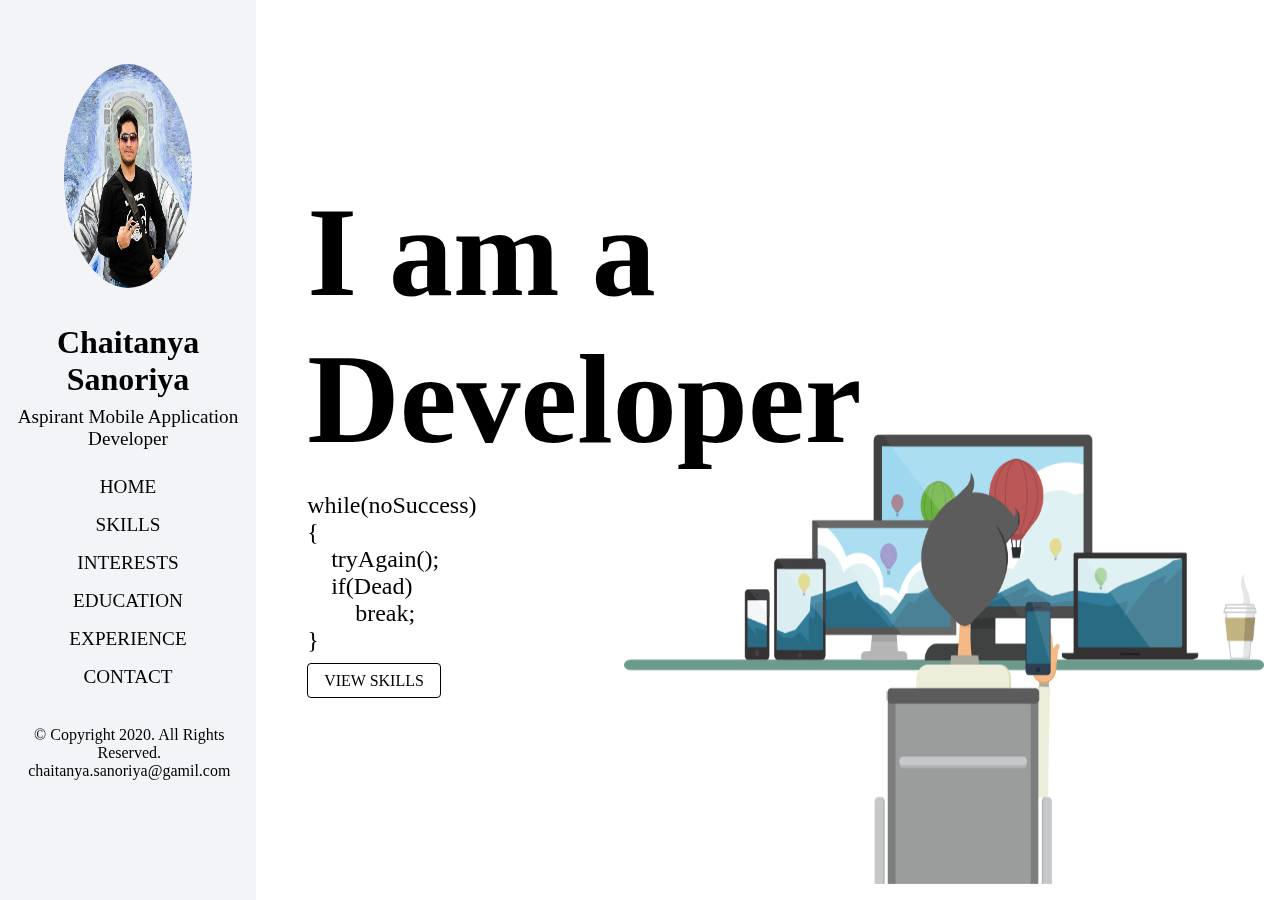
<file: index.html>
<!DOCTYPE html>
<!--[if lt IE 7]>      <html class="no-js lt-ie9 lt-ie8 lt-ie7"> <![endif]-->
<!--[if IE 7]>         <html class="no-js lt-ie9 lt-ie8"> <![endif]-->
<!--[if IE 8]>         <html class="no-js lt-ie9"> <![endif]-->
<!--[if gt IE 8]><!--> <html class="no-js"> <!--<![endif]-->
    <head>
        <meta charset="utf-8">
        <meta http-equiv="X-UA-Compatible" content="IE=edge">
        <title>
            Homepage
        </title>
        <meta name="description" content="">
        <meta name="viewport" content="width=device-width, initial-scale=1">
        <link rel="stylesheet" href="css/styles.css">
    </head>
    <body>
        <!--[if lt IE 7]>
            <p class="browsehappy">You are using an <strong>outdated</strong> browser. Please <a href="#">upgrade your browser</a> to improve your experience.</p>
        <![endif]-->
        <div id="outer_container">
            <div id="container">
                <header>
                    <img class="circular_image" src="images/circular_image.jpg"/>
                    <p class="name">Chaitanya Sanoriya</p>
                    <p class="desc">Aspirant Mobile Application Developer</p>
                
                    <nav>
                        <div class="mobile">
                            <button class="menu_button" onclick="toggleHyperlinks()"><img  src="images/menu.png"/></button>
                        </div>
                        <div class="hyperlinks" id="hyperlinks">
                            <ul>
                                <li><a href="index.html">HOME</a></li>
                                <li><a href="skills.html">SKILLS</a></li>
                                <li><a href="interests.html">INTERESTS</a></li>
                                <li><a href="education.html">EDUCATION</a></li>
                                <li><a href="experience.html">EXPERIENCE</a></li>
                                <li><a href="contact.html">CONTACT</a></li>
                            </ul>
                        </div>
                    </nav>
                    <footer>
                        &copy; Copyright 2020. All Rights Reserved. <br/> <a href = "mailto:chaitanya.sanoriya@gmail.com">chaitanya.sanoriya@gamil.com</a>
                    </footer>
                </header>
                <main>
                    <div class="text">
                        <p class="big">
                            I am a Developer
                        </p>
                        <p class="small">
                            while(noSuccess)
                            <br/>
                            {
                            <br />
                            &emsp;tryAgain();
                            <br/>
                            &emsp;if(Dead)
                            <br/>
                            &emsp;&emsp;break;
                            <br/>
                            }
                        </p>
                        <br/>
                        <a href="skills.html">VIEW SKILLS</a>
                    </div>
                    <img src="images/front.png"/>
                </main>
            </div>
        </div>
        <script>
            function toggleHyperlinks() 
            {
                var x = document.getElementById("hyperlinks");
                if (x.style.display === "none") 
                {
                    x.style.display = "block";
                } else 
                {
                    x.style.display = "none";
                }
            }
        </script>
    </body>
</html>
</file>
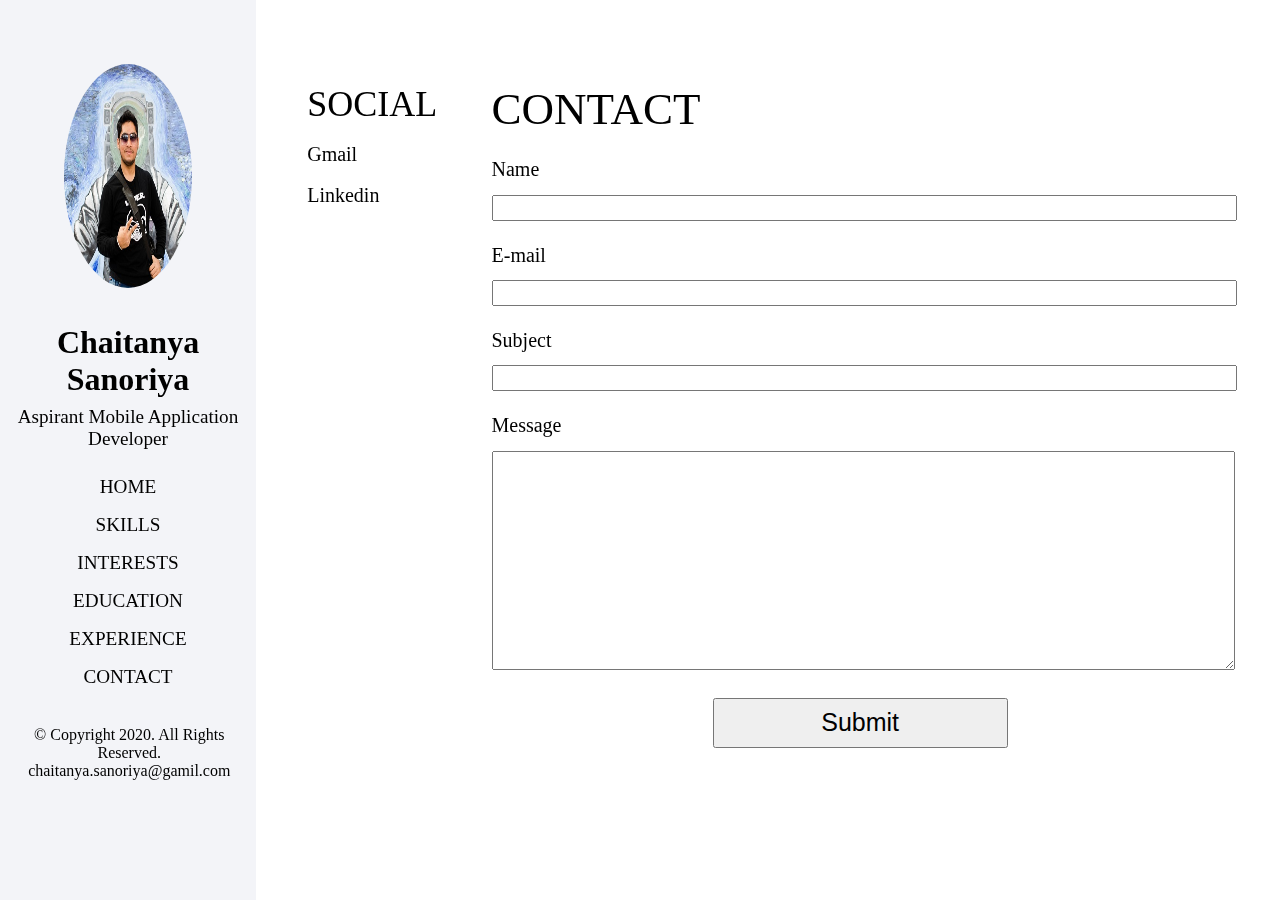
<file: contact.html>
<!DOCTYPE html>
<!--[if lt IE 7]>      <html class="no-js lt-ie9 lt-ie8 lt-ie7"> <![endif]-->
<!--[if IE 7]>         <html class="no-js lt-ie9 lt-ie8"> <![endif]-->
<!--[if IE 8]>         <html class="no-js lt-ie9"> <![endif]-->
<!--[if gt IE 8]><!--> <html class="no-js"> <!--<![endif]-->
    <head>
        <meta charset="utf-8">
        <meta http-equiv="X-UA-Compatible" content="IE=edge">
        <title>
            Contact
        </title>
        <meta name="description" content="">
        <meta name="viewport" content="width=device-width, initial-scale=1">
        <link rel="stylesheet" href="css/styles.css">
    </head>
    <body>
        <!--[if lt IE 7]>
            <p class="browsehappy">You are using an <strong>outdated</strong> browser. Please <a href="#">upgrade your browser</a> to improve your experience.</p>
        <![endif]-->
        <div id="outer_container">
            <div id="container">
                <header>
                    <img class="circular_image" src="images/circular_image.jpg"/>
                    <p class="name">Chaitanya Sanoriya</p>
                    <p class="desc">Aspirant Mobile Application Developer</p>
                
                    <nav>
                        <div class="mobile">
                            <button class="menu_button" onclick="toggleHyperlinks()"><img  src="images/menu.png"/></button>
                        </div>
                        <div class="hyperlinks" id="hyperlinks">
                            <ul>
                                <li><a href="index.html">HOME</a></li>
                                <li><a href="skills.html">SKILLS</a></li>
                                <li><a href="interests.html">INTERESTS</a></li>
                                <li><a href="education.html">EDUCATION</a></li>
                                <li><a href="experience.html">EXPERIENCE</a></li>
                                <li><a href="contact.html">CONTACT</a></li>
                            </ul>
                        </div>
                    </nav>
                    <footer>
                        &copy; Copyright 2020. All Rights Reserved. <br/> <a href = "mailto:chaitanya.sanoriya@gmail.com">chaitanya.sanoriya@gamil.com</a>
                    </footer>
                </header>
                <main>
                    <div class="main_container">
                        <div class="social">
                            <p>SOCIAL</p>
                            <br />
                            <a href="mailto:chaitanya.sanoriya@gmail.com">Gmail</a>
                            <br/>
                            <br/>
                            <a href="https://www.linkedin.com/in/chaitanya-sanoriya-873820140/">Linkedin</a>
                        </div>
                        <div class="mobile">
                            <br/><br/>
                        </div>
                        <div class="contact">
                            <p>CONTACT</p>
                            <br/>
                            <form>
                                Name
                                <br/>
                                <input placeholder="" id="name"/>
                                <br/><br/>
                                E-mail
                                <br/>
                                <input placeholder="" id="email"/>
                                <br/><br/>
                                Subject
                                <br/>
                                <input placeholder="" id="subject"/>
                                <br/><br/>
                                Message
                                <br/>
                                <textarea placeholder="" id="message"></textarea>
                                <br/><br/>
                                <button>Submit</button>
                            </form>
                        </div>
                    </div>
                </main>
            </div>
        </div>
        <script>
            function toggleHyperlinks() 
            {
                var x = document.getElementById("hyperlinks");
                if (x.style.display === "none") 
                {
                    x.style.display = "block";
                } else 
                {
                    x.style.display = "none";
                }
            }
        </script>
    </body>
</html>
</file>
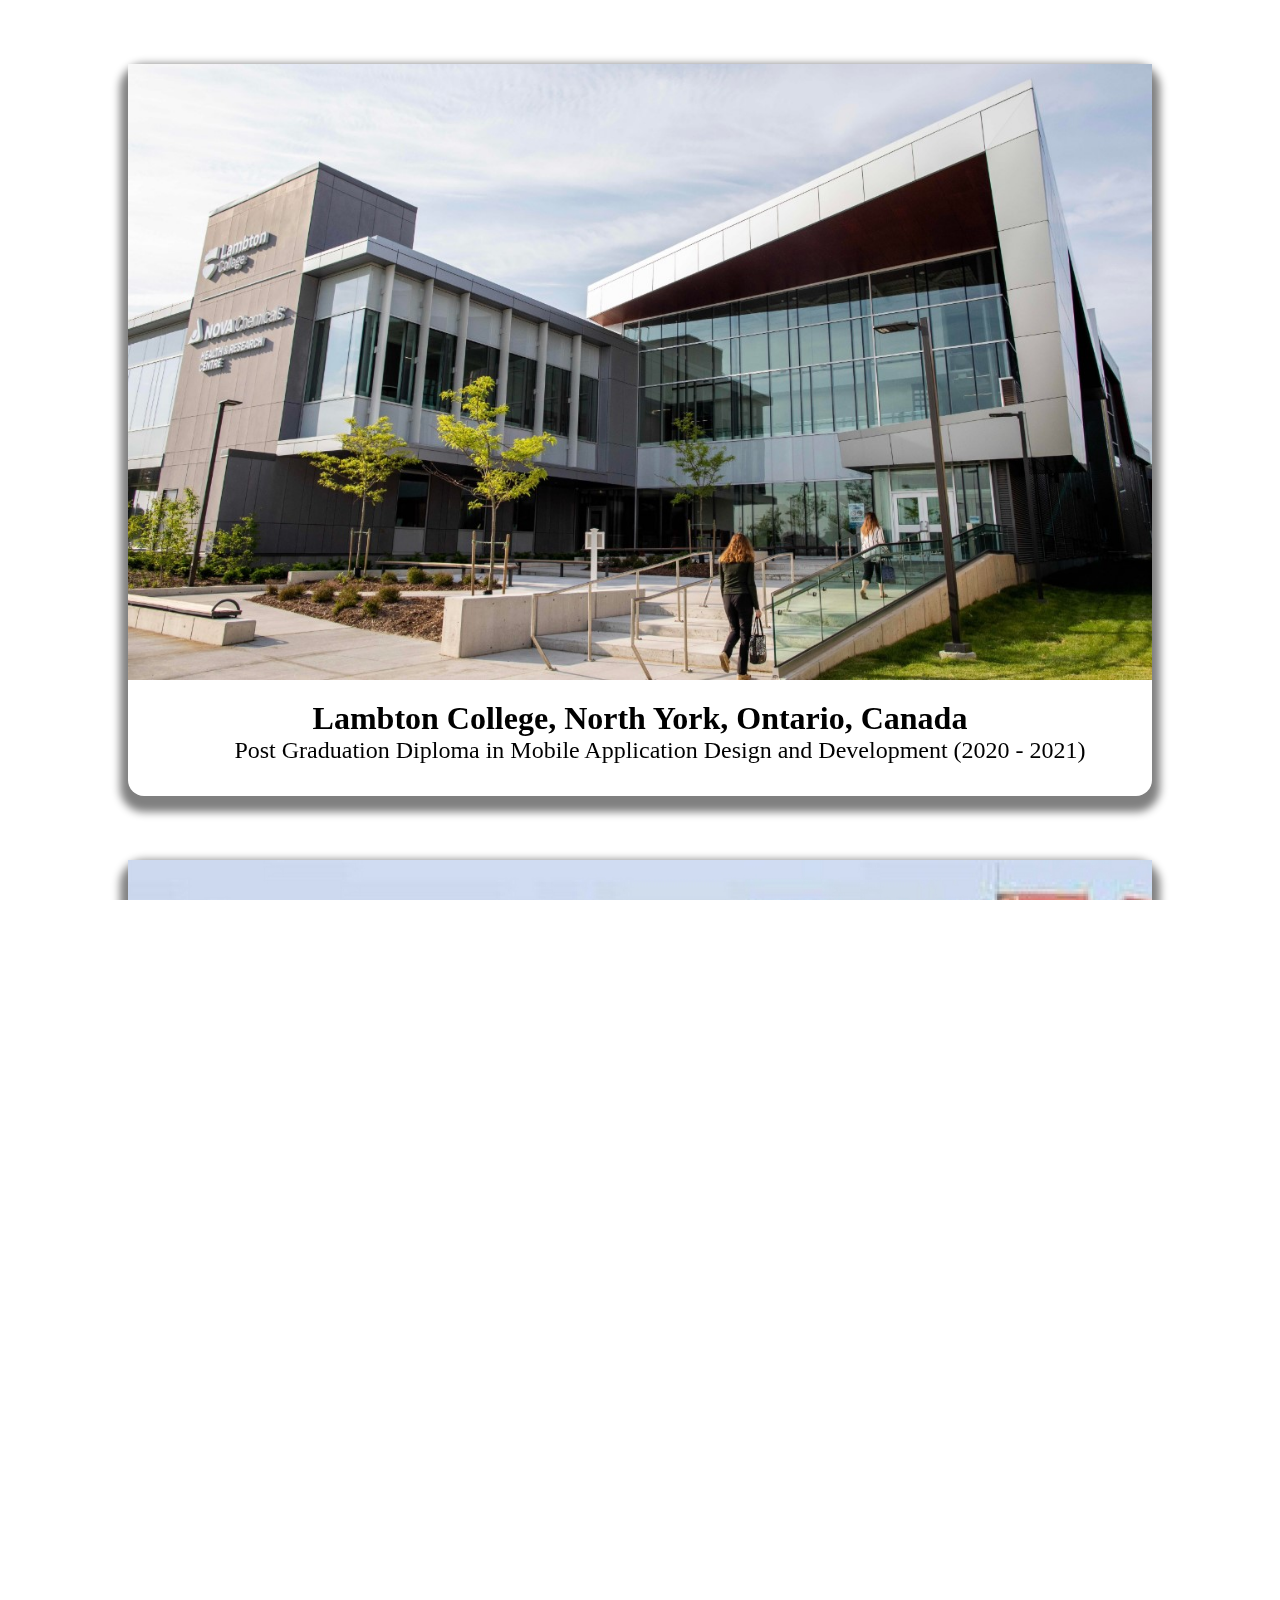
<file: education_schools.html>
<!DOCTYPE html>
<!--[if lt IE 7]>      <html class="no-js lt-ie9 lt-ie8 lt-ie7"> <![endif]-->
<!--[if IE 7]>         <html class="no-js lt-ie9 lt-ie8"> <![endif]-->
<!--[if IE 8]>         <html class="no-js lt-ie9"> <![endif]-->
<!--[if gt IE 8]><!--> <html class="no-js"> <!--<![endif]-->
    <head>
        <meta charset="utf-8">
        <meta http-equiv="X-UA-Compatible" content="IE=edge">
        <title></title>
        <meta name="description" content="">
        <meta name="viewport" content="width=device-width, initial-scale=1">
        <link rel="stylesheet" href="css/styles.css">
    </head>
    <body>
        
        <div class="card">
            <img src="images/Lambton-College.jpg"/>
            <dl>
                <dt>Lambton College, North York, Ontario, Canada</dt>
                <dd>Post Graduation Diploma in Mobile Application Design and Development (2020 - 2021)</dd>
            </dl>
        </div>
        <div class="card">
            <img src="images/ggsipu.jpg"/>
            <dl>
                <dt>Guru Gobind Singh Indraprastha University, Delhi, India</dt>
                <dd>Bachelor of Technology in Information Technology (2015 - 2019)</dd>
            </dl>
        </div>
        <div class="card">
            <img src="images/agdav.gif"/>
            <dl>
                <dt>Arvind Gupta DAV Centenary Public School, Delhi, India</dt>
                <dd>Schooling (2001 - 2015)</dd>
            </dl>
        </div>
        <script src="" async defer></script>
    </body>
</html>
</file>
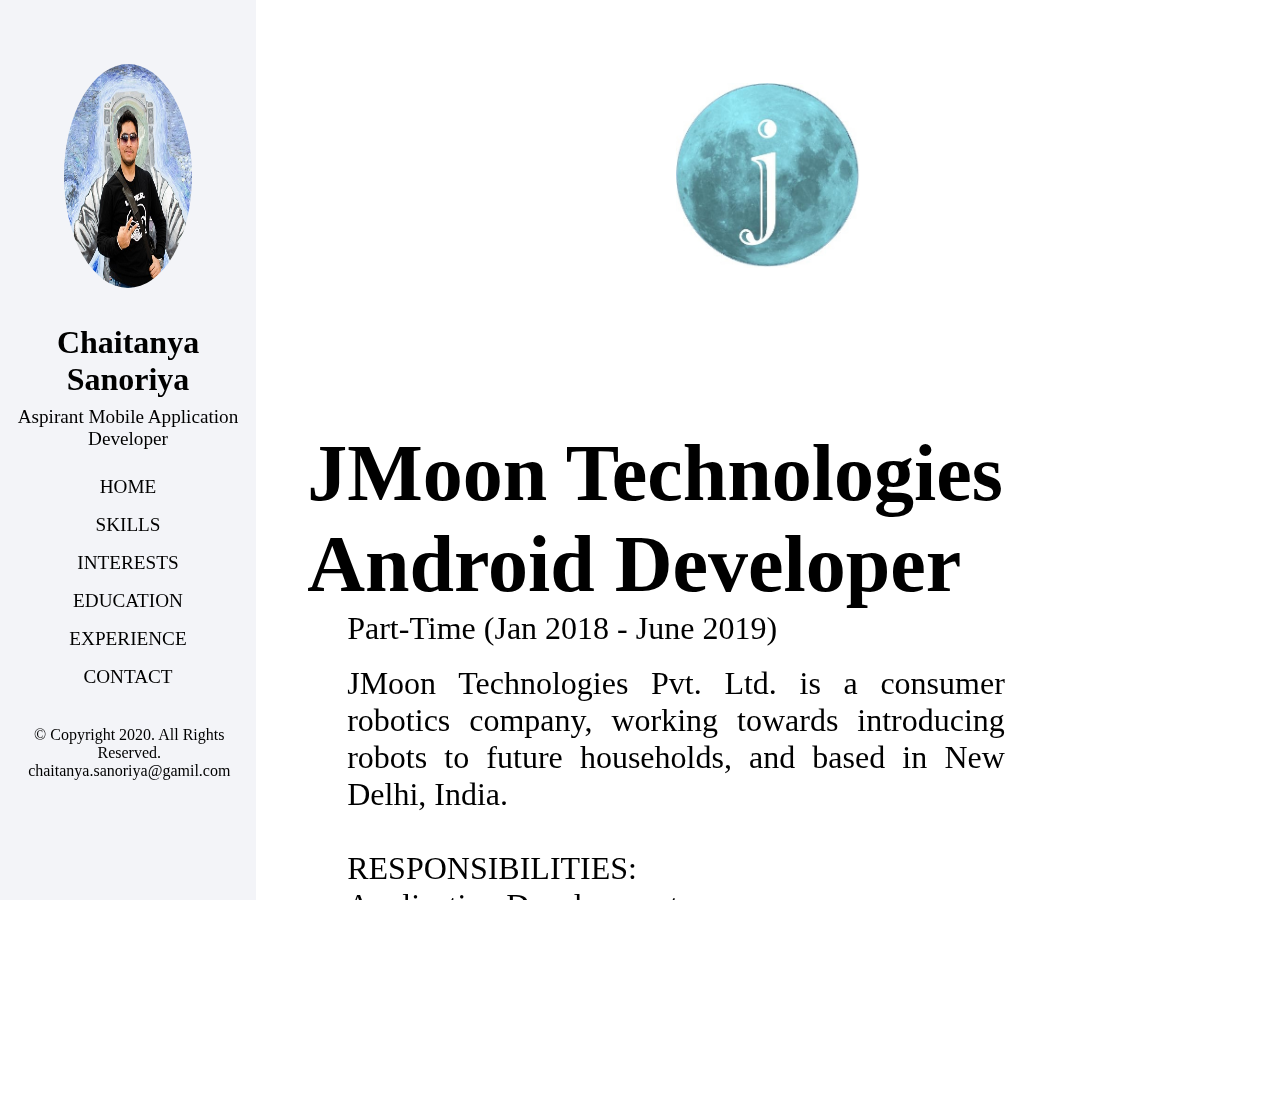
<file: experience.html>
<!DOCTYPE html>
<!--[if lt IE 7]>      <html class="no-js lt-ie9 lt-ie8 lt-ie7"> <![endif]-->
<!--[if IE 7]>         <html class="no-js lt-ie9 lt-ie8"> <![endif]-->
<!--[if IE 8]>         <html class="no-js lt-ie9"> <![endif]-->
<!--[if gt IE 8]><!--> <html class="no-js"> <!--<![endif]-->
    <head>
        <meta charset="utf-8">
        <meta http-equiv="X-UA-Compatible" content="IE=edge">
        <title>
            Experience
        </title>
        <meta name="description" content="">
        <meta name="viewport" content="width=device-width, initial-scale=1">
        <link rel="stylesheet" href="css/styles.css">
    </head>
    <body>
        <!--[if lt IE 7]>
            <p class="browsehappy">You are using an <strong>outdated</strong> browser. Please <a href="#">upgrade your browser</a> to improve your experience.</p>
        <![endif]-->
        <div id="outer_container">
            <div id="container">
                <header>
                    <img class="circular_image" src="images/circular_image.jpg"/>
                    <p class="name">Chaitanya Sanoriya</p>
                    <p class="desc">Aspirant Mobile Application Developer</p>
                
                    <nav>
                        <div class="mobile">
                            <button class="menu_button" onclick="toggleHyperlinks()"><img  src="images/menu.png"/></button>
                        </div>
                        <div class="hyperlinks" id="hyperlinks">
                            <ul>
                                <li><a href="index.html">HOME</a></li>
                                <li><a href="skills.html">SKILLS</a></li>
                                <li><a href="interests.html">INTERESTS</a></li>
                                <li><a href="education.html">EDUCATION</a></li>
                                <li><a href="experience.html">EXPERIENCE</a></li>
                                <li><a href="contact.html">CONTACT</a></li>
                            </ul>
                        </div>
                    </nav>
                    <footer>
                        &copy; Copyright 2020. All Rights Reserved. <br/> <a href = "mailto:chaitanya.sanoriya@gmail.com">chaitanya.sanoriya@gamil.com</a>
                    </footer>
                </header>
                <main>
                    <div class="main_container">
                        <img src="images/jmoon.png" class="jmoon_image" />
                        <dl class="experience">
                            <dt>JMoon Technologies</dt>
                            <dt>Android Developer</dt>
                            <dd>Part-Time (Jan 2018 - June 2019)</dd>
                            <br/>
                            <dd>JMoon Technologies Pvt. Ltd. is a consumer robotics company, working towards introducing robots to future households, and based in New Delhi, India.
                                <br/>
                                <br/>
                                RESPONSIBILITIES:<br/>
                                Application Development<br/>
                                TensorFlow implementation<br/>
                                Payment Gateway implementation<br/>
                                Bug fixes from previous versions</dd>
                        </dl>
                    </div>
                </main>
            </div>
        </div>
        <script>
            function toggleHyperlinks() 
            {
                var x = document.getElementById("hyperlinks");
                if (x.style.display === "none") 
                {
                    x.style.display = "block";
                } else 
                {
                    x.style.display = "none";
                }
            }
        </script>
    </body>
</html>
</file>
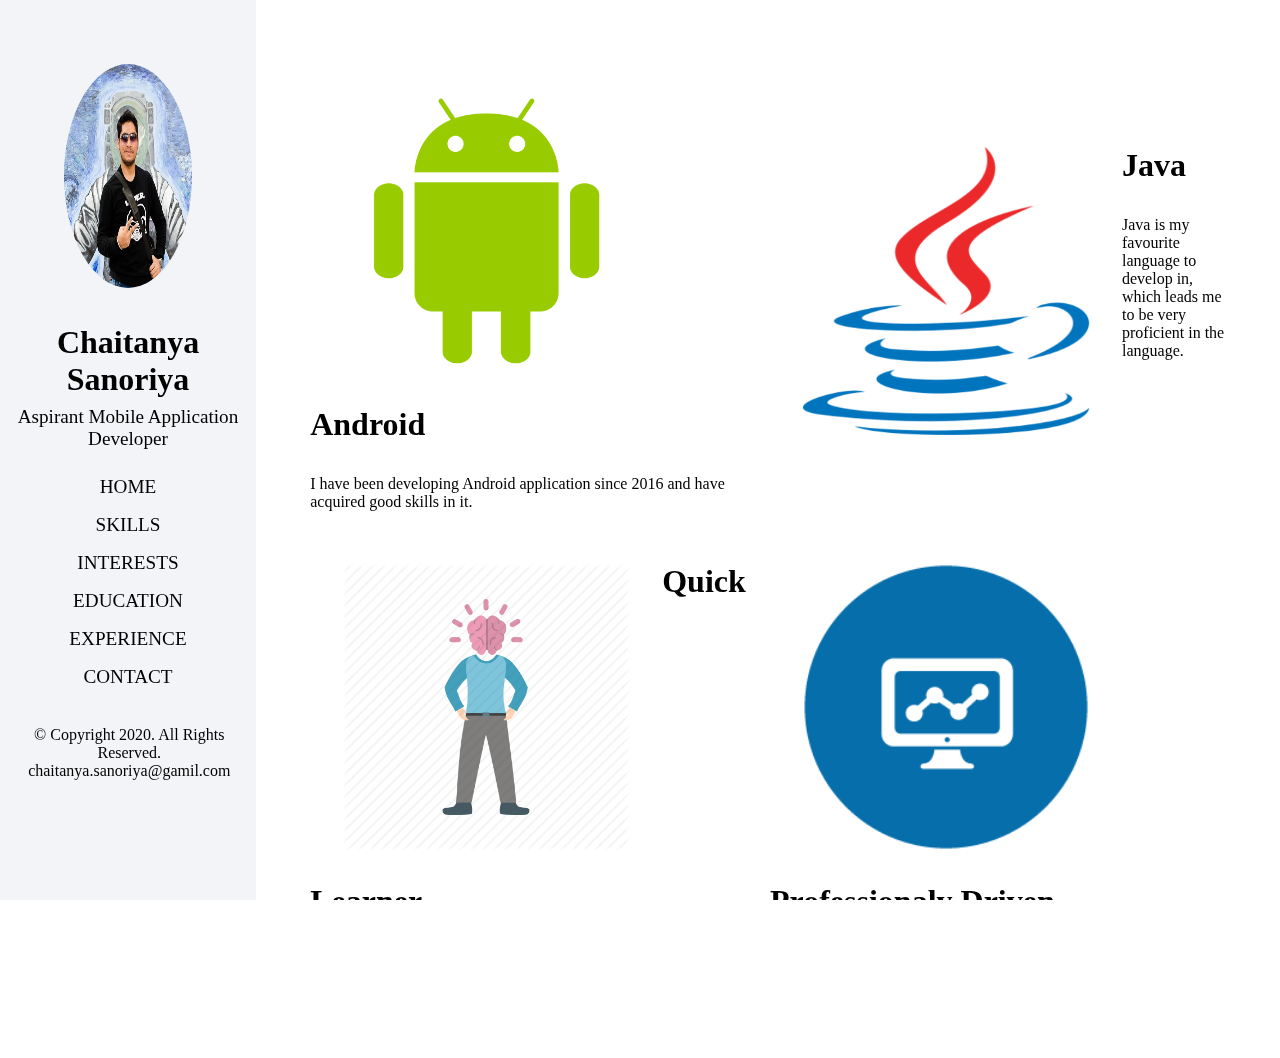
<file: skills.html>
<!DOCTYPE html>
<!--[if lt IE 7]>      <html class="no-js lt-ie9 lt-ie8 lt-ie7"> <![endif]-->
<!--[if IE 7]>         <html class="no-js lt-ie9 lt-ie8"> <![endif]-->
<!--[if IE 8]>         <html class="no-js lt-ie9"> <![endif]-->
<!--[if gt IE 8]><!--> <html class="no-js"> <!--<![endif]-->
    <head>
        <meta charset="utf-8">
        <meta http-equiv="X-UA-Compatible" content="IE=edge">
        <title>
            Skills
        </title>
        <meta name="description" content="">
        <meta name="viewport" content="width=device-width, initial-scale=1">
        <link rel="stylesheet" href="css/styles.css">
    </head>
    <body>
        <!--[if lt IE 7]>
            <p class="browsehappy">You are using an <strong>outdated</strong> browser. Please <a href="#">upgrade your browser</a> to improve your experience.</p>
        <![endif]-->
        <div id="outer_container">
            <div id="container">
                <header>
                    <img class="circular_image" src="images/circular_image.jpg"/>
                    <p class="name">Chaitanya Sanoriya</p>
                    <p class="desc">Aspirant Mobile Application Developer</p>
                
                    <nav>
                        <div class="mobile">
                            <button class="menu_button" onclick="toggleHyperlinks()"><img  src="images/menu.png"/></button>
                        </div>
                        <div class="hyperlinks" id="hyperlinks">
                            <ul>
                                <li><a href="index.html">HOME</a></li>
                                <li><a href="skills.html">SKILLS</a></li>
                                <li><a href="interests.html">INTERESTS</a></li>
                                <li><a href="education.html">EDUCATION</a></li>
                                <li><a href="experience.html">EXPERIENCE</a></li>
                                <li><a href="contact.html">CONTACT</a></li>
                            </ul>
                        </div>
                    </nav>
                    <footer>
                        &copy; Copyright 2020. All Rights Reserved. <br/> <a href = "mailto:chaitanya.sanoriya@gmail.com">chaitanya.sanoriya@gamil.com</a>
                    </footer>
                </header>
                <main>
                    <div class="mobile">
                        <p class="title">Expertise</p>
                        <dl>
                            <dt>Android</dt>
                            <dd>I have been developing Android application since 2016 and have acquired good skills in it.</dd>
                            <br/>
                            <dt>Java</dt>
                            <dd>Java is my favourite language to develop in, which leads me to be very proficient in the language.</dd>
                            <br/>
                            <dt>Quick Learner</dt>
                            <dd>In every project I adjust and perform to the best of my abilities. I am able to quickly adjust to new situations and learn new skills.</dd>
                            <br/>
                            <dt>Professionaly Driven</dt>
                            <dd>Technology and development has been my only interest my whole life, therefore I am very driven and always excited to work on any project.</dd>
                        </dl>
                    </div>
                    <div class="desktop">
                        <table>
                            <tr>
                                <td>
                                    <img src="images/android.png" class="skills_image_left"/>
                                    <p class="title">Android</p>
                                    <p>I have been developing Android application since 2016 and have acquired good skills in it.</p>
                                </td>
                                <td>
                                    <img src="images/java.png" class="skills_image_left"/>
                                    <p class="title">Java</p>
                                    <p>Java is my favourite language to develop in, which leads me to be very proficient in the language.</p>
                                </td>
                            </tr>
                            <tr>
                                <td>
                                    <img src="images/quick_learner.png" class="skills_image_left"/>
                                    <p class="title">Quick Learner</p>
                                    <p>In every project I adjust and perform to the best of my abilities. I am able to quickly adjust to new situations and learn new skills.</p>
                                </td>
                                <td>
                                    <img src="images/drive.png" class="skills_image_left"/>
                                    <p class="title">Professionaly Driven</p>
                                    <p>Technology and development has been my only interest my whole life, therefore I am very driven and always excited to work on any project.</p>
                                </td>
                            </tr>
                        </table>
                        <!--<div class="top">
                            <span class="inner_left">
                                <img src="images/android.png" class="skills_image_left"/>
                                <p class="title">
                                    Android
                                </p>
                                <p>I have been developing Android application since 2016 and have acquired good skills in it.</p>
                            </span>
                            <span class="inner_right">
                                <img src="images/java.png" class="skills_image_left"/>
                                <p class="title">
                                    Java
                                </p>
                                <p>Java is my favourite language to develop in, which leads me to be very proficient in the language.</p>
                            </span>
                        </div>
                        <div class="bottom"></div>-->
                    </div>
                </main>
            </div>
        </div>
        <script>
            function toggleHyperlinks() 
            {
                var x = document.getElementById("hyperlinks");
                if (x.style.display === "none") 
                {
                    x.style.display = "block";
                } else 
                {
                    x.style.display = "none";
                }
            }
        </script>
    </body>
</html>
</file>
<file: css/styles.css>
body
{
    margin: 0;
    overflow: hidden;
}

.circular_image
{
    width: 50%;
    height: 50%;
    border-radius: 50%;
}

header
{
    padding-top: 5%;
    width: 100%;
    text-align: center;
    padding-bottom: 2%;
    background-color: #f3f4f8;;
}
header nav
{
    text-align: left;
}

.name
{
    font-family: 'Times New Roman', Times, serif;
    font-size: 2em;
    font-weight: bold;
    margin-bottom: 0.25em;
}

.desc
{
    font-size: 1.2em;
    font-family: 'Times New Roman', Times, serif;
    margin: 0;
}



.menu_button
{
    background-color: transparent;
    border: none;
    padding: 4%;
}


.menu_button > img
{
    width: 1.5em; 
}

.hyperlinks
{
    display: none;
    text-align: center;
    padding-bottom: 0.5em;
}

.hyperlinks ul
{
    padding: 0;
}

.hyperlinks li
{
    list-style-type: none;
    margin-top: 1em;
    font-family: 'Times New Roman', Times, serif;
}

.hyperlinks li a
{
    text-decoration: none;
    color: black;
    font-size: 1.2em;
}

a
{
    text-decoration: none;
}

footer
{
    font-size: 0.6em;
    position: fixed;
    left: 0;
    bottom: 0;
    width: 100%;
    padding: 0.5%;
    background-color: black;
    color: white;
    text-align: center;
}

footer>a
{
    color: white;
}

main
{
    padding-left: 5%;
    padding-right: 5%;
    padding-bottom: 10%;
    height: 100%;
}

.big
{
    font-size: 2.25em;
    max-width: 3em;
    font-weight: bold;
    margin-bottom: 2%;
}

.small
{
    margin: 0;
}

.text > a
{
    padding-top:0.5em;
    padding-bottom:0.5em;
    padding-left:1em;
    padding-right:1em;
    text-decoration: none;
    color: black;
    border: 0.08em solid black;
    border-radius: 0.25em;
}

main>img
{
    float: right;
    width: 75%;
    height: 75%;
}

.title
{
    font-size: 1.25em;
    font-weight: bold;
}

dt
{
    font-weight: bold;
}

dd
{
    text-align: justify;
}

.desktop
{
    display: none;
}

.iframe
{
    display: block;
    border: none;
    height: 100vh;
    width: 100vw;
}

.card
{
    width: 80%;
    margin-left: auto;
    margin-right: auto;
    box-shadow: 0em 0.5em 0.5em 0.5em grey;
    text-align: center;
    border-radius: 1em;
    margin-top: 4em;
    margin-bottom: 4em;
    padding-bottom: 1em;
}

.card > img
{
    width: 100%;
}

.card dt
{
    font-size: 2em;
}

.card dd
{
    font-size: 1.5em;
    text-align: center;
}

html, body
{
    overflow: auto;
}

.main_container
{
    margin-top: 2em;
}

.jmoon_image
{
    float: right;
}

.experience
{
    margin-right: 14em;
}

.social p, .contact p
{
    font-family: 'Times New Roman', Times, serif;
    font-size: 2.25em;
    margin: 0;
}

.social  a, .contact
{
    text-decoration: none;
    color: black;
    font-size: 1.25em;
}

.contact input, .contact textarea
{
    margin-top: 1em;
    width: 100%;
    height: 1.5em;
}

.contact textarea
{
    height: 16em;
}

.contact button
{
    width: 40%;
    margin-left: 30%;
    font-size: 1.25em;
    height: 2em;
}

.social a:hover
{
    color: blue;
}

.interest_mobile
{
    text-align: center;
    width: 90%;
    margin-left: auto;
    margin-right: auto;
    margin-top: 10%;
    margin-bottom: 10%;
}

.interest_mobile img
{
    width: 80vw;
    margin-left: auto;
    margin-right: auto;
}

.interest_mobile a img:hover
{
    width: 81vw;
}

.interest_title
{
    font-weight: bold;
    font-size: 1.25em;
    margin: 1%;
}

.interest_mobile a
{
    color: black;
    font-size: 1.1em;
}

.interest_mobile a:hover
{
    color: grey;
    font-size: 1.25em;
}


@media (orientation: landscape) {

    body
    {
        position: fixed;
        top: 0px;
        left: 0px;
        bottom: 0px;
        right: 0px;
        margin: 0px;
        padding: 0;
    }

    #outer_container
    {
        display: table;
        width: 100%;
        height: 100%;
    }

    #container
    {
        display: table-row;
        height: 100%;
    }

    header
    {
        width: 20%;
        display: table-cell;
    }
    
    header img
    {
        max-width: 14em;
        max-height: 14em;
    }

    .hyperlinks
    {
        margin-top: 10%;
        display: block;
    }

    .mobile
    {
        display: none;
    }

    main
    {
        font-family: 'Times New Roman', Times, serif;
        height: 100%;
        display: table-cell;
        width: 80%;
        padding: 4%;
        vertical-align: top;
    }

    footer
    {
        font-size: 1em;
        position: relative;
        background-color: transparent;
        color: black;
        margin-top: 5%;
    }

    footer>a
    {
        color: black;
    }


    .big
    {
        max-width: 60%;
        font-size: 8em;
        font-weight: bold;
        margin-bottom: 0;
    }
    
    .small
    {
        margin-top: 2%;
        font-size: 1.5em;
    }

    main > img
    {
        position: fixed;
        width: 50%;
        height: 50%;
        bottom: 1em;
        right: 1em;
        /* float: right; */
    }

    .skills_image_left
    {
        float: left;
        width: 18em;
        height: 18em;
        padding: 2em;
    }

    .desktop
    {
        display: block;
    }

    .title
    {
        font-size: 2em;
    }

    table
    {
        margin:0;
    }

    td
    {
        width: 50%;
    }

    .school
    {
        float: left;
        padding-top: 1em;
    }
    
    .grad
    {
        float: left;
        padding-left: 2em;
        padding-top: 1em;
    }

    .college
    {
        position: absolute; 
        top: 0;
        right: 0;
        text-align: right;
        padding-right: 1em;
        padding-top: 0.5em;
    }

    .college p
    {
        max-width: 100%;
    }

    /* .college > .section_title
    {
        font-size: 4em;
    }

    .college > .section_sub
    {
        font-size: 2.25em;
    } */

    .section_title
    {
        padding-left: 0.5em;
        font-size: 3em;
        font-weight: bold;
        max-width: 12em;
        margin: 0;
    }

    .section_sub
    {
        margin: 0;
        padding-left: 1em;
        font-size: 2em;
        max-width: 20em;
        clear: left;
    }

    .iframe
    {
        display: block;
        border: none;
        height: 100vh;
        width: 80vw;
    }

    .experience dt
    {
        font-size: 5em;
    }

    .experience dd
    {
        font-size: 2em;
    }

    .main_container
    {
        margin-top: 2em;
    }

    .experience
    {
        margin-top: 10em;
    }

    .jmoon_image
    {
        margin: auto;
        width: 20%;
        float: none;
        display: block;
    }

    .social
    {
        float: left;
        width: 20%;
        display: inline-block;
    }

    .contact
    {
        display: inline-block;
        width: 80%;
    }

    .slide_title
    {
        float: left;
        font-size: 2em;
        font-weight: bold;
    }

    .slide_content
    {
        clear: left;
        width: 60%;
        margin-left: auto;
        margin-right: auto;
        padding-top: 2%;
        font-size: 1.25em;
    }

    .content_title
    {
        font-size: 1.5em;
    }

    .slide_links
    {
        margin-top: 50vh;
        text-align: right;
        z-index: 999;
    }

    .slide_links_videos
    {
        margin-top: 18vh;
        text-align: right;
        z-index: 999;
    }

    .slide_links a, .slide_links_videos a
    {
        border: 0.05em solid black;
        padding: 1em;
        color: black;
        border-radius: 0.5em;
        font-size: 1em;
    }

    .slide_links a:hover, .slide_links_videos a:hover
    {
        color: grey;
        font-size: 1.05em;
        border: 0.05 solid grey;
    }

    #photography p
    {
        color: white;
    }

    .slide_links_photography
    {
        margin-top: 70vh;
        text-align: right;
        z-index: 999;
    }

    .slide_links_photography a
    {
        border: 0.05em solid white;
        padding: 1em;
        color: white;
        border-radius: 0.5em;
        font-size: 1em;
    }

    .slide_links_photography a:hover
    {
        font-weight: bold;
    }

    #programming .fp-controlArrow.fp-prev, #youtubing .fp-controlArrow.fp-prev 
    {
        left: 5%;
        border: none;
        width: 50px;
        height: 101px;
        background: url('../images/left.png') no-repeat;
        cursor: pointer;
        background-size: 50px 101px;
    }

    #programming .fp-controlArrow.fp-next, #youtubing .fp-controlArrow.fp-next
    {
        right: 5%;
        border: none;
        width: 50px;
        height: 101px;
        background: url('../images/right.png') no-repeat;
        cursor: pointer;
        background-size: 50px 101px;
        /* background-size: 10px; */
    }

    #photography_section .fp-controlArrow.fp-prev
    {
        left: 5%;
    }

    #photography_section .fp-controlArrow.fp-next
    {
        right: 5%;
    }

    .interest_main
    {
        padding: 0;
    }

    #programming, #youtubing, #photography
    {
        padding: 5%;
    }

    #photography_section
    {
        background-color: black;
    }

  }
</file>
